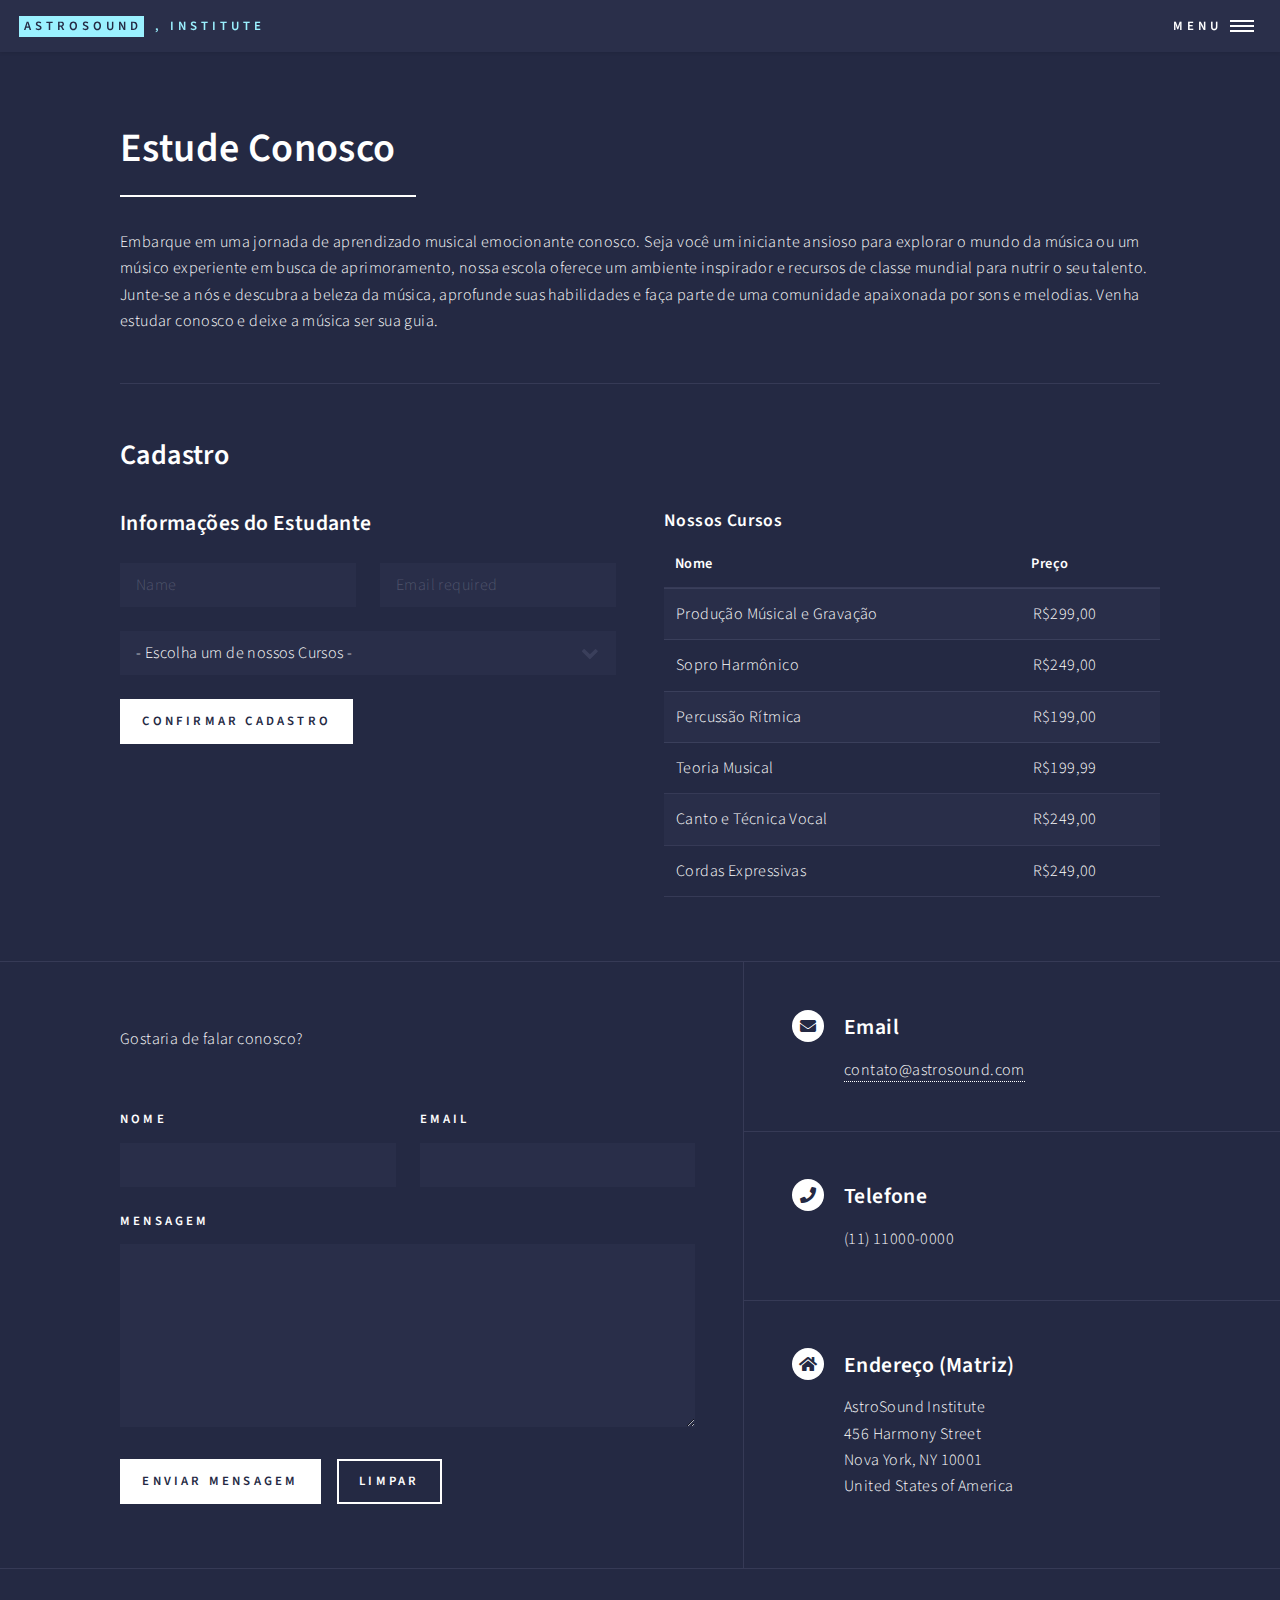
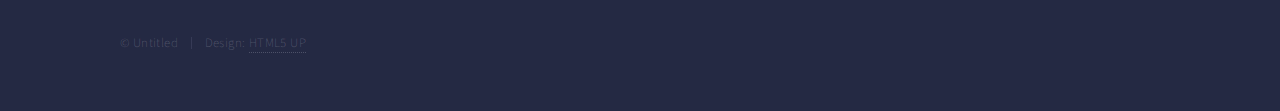
<file: formulario.html>
<!DOCTYPE HTML>
<!--
	Forty by HTML5 UP
	html5up.net | @ajlkn
	Free for personal and commercial use under the CCA 3.0 license (html5up.net/license)
-->
<html>
	<head>
		<title>AstroSound - Inscrição</title>
		<meta charset="utf-8" />
		<meta name="viewport" content="width=device-width, initial-scale=1, user-scalable=no" />
		<link rel="stylesheet" href="./assets/css/main.css" />
		<noscript><link rel="stylesheet" href="./assets/css/noscript.css" /></noscript>
	</head>
	<body class="is-preload">

		<!-- Wrapper -->
			<div id="wrapper">

				<!-- Header -->
					<header id="header">
						<a href="./index.html" class="logo"><strong>AstroSound</strong> <span>, Institute</span></a>
						<nav>
							<a href="#menu">Menu</a>
						</nav>
					</header>

				<!-- Menu -->
				<nav id="menu">
					<ul class="links">
						<li><a href="./index.html">Instituto AstroSound</a></li>
						<li><a href="#one">Nossos Cursos</a></li>
						<li><a href="#two">Sobre Nós</a></li>
					</ul>
				</nav>

				<!-- Main -->
					<div id="main" class="alt">

						<!-- One -->
							<section id="one">
								<div class="inner">
									<header class="major">
										<h1>Estude Conosco</h1>
									</header>
										<p>Embarque em uma jornada de aprendizado musical emocionante conosco. Seja você um iniciante ansioso para explorar o mundo da música ou um músico experiente em busca de aprimoramento, nossa escola oferece um ambiente inspirador e recursos de classe mundial para nutrir o seu talento. Junte-se a nós e descubra a beleza da música, aprofunde suas habilidades e faça parte de uma comunidade apaixonada por sons e melodias. Venha estudar conosco e deixe a música ser sua guia.</p>
									<hr class="major" />
									
										<h2 id="elements">Cadastro</h2>
										<div class="row gtr-200">
											<div class="col-6 col-12-medium">
												
												<!-- Form -->
												<h3>Informações do Estudante</h3>

												<form method="post" action="https://651224a0b8c6ce52b3955b6a.mockapi.io/api/v1/usuario">
													<div class="row gtr-uniform">
														<div class="col-6 col-12-xsmall">
															<input type="text" name="name" id="name" value="" placeholder="Name" required />
														</div>
														<div class="col-6 col-12-xsmall">
															<input type="email" name="email" id="email" value="" placeholder="Email required" />
														</div>
														<!-- Break -->
														<div class="col-12">
															<select name="curso" id="curso" required>
																<option value="">- Escolha um de nossos Cursos -</option>
																<option value="1">Produção Músical e Gravação</option>
																<option value="2">Sopro Harmônico</option>
																<option value="3">Percussão Rítmica</option>
																<option value="4">Teoria Musical</option>
																<option value="5">Canto e Técnica Vocal</option>
																<option value="6">Cordas Expressivas</option>
															</select>
														</div>
														<!-- Break -->
														<div class="col-12">
															<ul class="actions">
																<li><input type="submit" value="Confirmar Cadastro" class="primary" /></li>
															</ul>
														</div>
													</div>
												</form>
												
											</div>
											<div class="col-6 col-12-medium">
												<!-- Table -->
												<h4>Nossos Cursos</h4>
												<div class="table-wrapper">
													<table>
														<thead>
															<tr>
																<th>Nome</th>
																<th>Preço</th>
															</tr>
														</thead>
														<tbody>
															<tr>
																<td>Produção Músical e Gravação</td>
																<td>R$299,00</td>
															</tr>
															<tr>
																<td>Sopro Harmônico</td>
																<td>R$249,00</td>
															</tr>
															<tr>
																<td>Percussão Rítmica</td>
																<td>R$199,00</td>
															</tr>
															<tr>
																<td>Teoria Musical</td>
																<td>R$199,99</td>
															</tr>
															<tr>
																<td>Canto e Técnica Vocal</td>
																<td>R$249,00</td>
															</tr>
															<tr>
																<td>Cordas Expressivas</td>
																<td>R$249,00</td>
															</tr>
														</tbody>
													</table>
												</div>
											</div>
										</div>

								</div>
							</section>

					</div>

				<!-- Contact -->
				<section id="contact">
					<div class="inner">
						<section>
							<form method="post" action="#">
								<div class="fields">
									<div class="field half">
										<p>Gostaria de falar conosco?</p>
									</div>
									<div class="field half"></div>
									<div class="field half">
										<label for="name">Nome</label>
										<input type="text" name="name" id="name" />
									</div>
									<div class="field half">
										<label for="email">Email</label>
										<input type="text" name="email" id="email" />
									</div>
									<div class="field">
										<label for="message">Mensagem</label>
										<textarea name="message" id="message" rows="6"></textarea>
									</div>
								</div>
								<ul class="actions">
									<li><input type="submit" value="Enviar Mensagem" class="primary" /></li>
									<li><input type="reset" value="Limpar" /></li>
								</ul>
							</form>
						</section>
						<section class="split">
							<section>
								<div class="contact-method">
									<span class="icon solid alt fa-envelope"></span>
									<h3>Email</h3>
									<a href="#">contato@astrosound.com</a>
								</div>
							</section>
							<section>
								<div class="contact-method">
									<span class="icon solid alt fa-phone"></span>
									<h3>Telefone</h3>
									<span>(11) 11000-0000</span>
								</div>
							</section>
							<section>
								<div class="contact-method">
									<span class="icon solid alt fa-home"></span>
									<h3>Endereço (Matriz)</h3>
									<span>AstroSound Institute<br />
										456 Harmony Street<br />
										Nova York, NY 10001<br />
									United States of America</span>
								</div>
							</section>
						</section>
					</div>
				</section>

				<!-- Footer -->
					<footer id="footer">
						<div class="inner">
							<ul class="copyright">
								<li>&copy; Untitled</li><li>Design: <a href="https://html5up.net">HTML5 UP</a></li>
							</ul>
						</div>
					</footer>

			</div>

		<!-- Scripts -->
			<script src="assets/js/jquery.min.js"></script>
			<script src="assets/js/jquery.scrolly.min.js"></script>
			<script src="assets/js/jquery.scrollex.min.js"></script>
			<script src="assets/js/browser.min.js"></script>
			<script src="assets/js/breakpoints.min.js"></script>
			<script src="assets/js/util.js"></script>
			<script src="assets/js/main.js"></script>

	</body>
</html>
</file>
<file: assets/css/noscript.css>
/*
	Forty by HTML5 UP
	html5up.net | @ajlkn
	Free for personal and commercial use under the CCA 3.0 license (html5up.net/license)
*/

/* Banner */

	body.is-preload #banner:after {
		opacity: 0.85;
	}

	body.is-preload #banner > .inner {
		-moz-filter: none;
		-webkit-filter: none;
		-ms-filter: none;
		filter: none;
		-moz-transform: none;
		-webkit-transform: none;
		-ms-transform: none;
		transform: none;
		opacity: 1;
	}
</file>
<file: assets/css/main.css>
@import url(fontawesome-all.min.css);
@import url("https://fonts.googleapis.com/css?family=Source+Sans+Pro:300,300italic,600,600italic");

/*
	Forty by HTML5 UP
	html5up.net | @ajlkn
	Free for personal and commercial use under the CCA 3.0 license (html5up.net/license)
*/

html, body, div, span, applet, object,
iframe, h1, h2, h3, h4, h5, h6, p, blockquote,
pre, a, abbr, acronym, address, big, cite,
code, del, dfn, em, img, ins, kbd, q, s, samp,
small, strike, strong, sub, sup, tt, var, b,
u, i, center, dl, dt, dd, ol, ul, li, fieldset,
form, label, legend, table, caption, tbody,
tfoot, thead, tr, th, td, article, aside,
canvas, details, embed, figure, figcaption,
footer, header, hgroup, menu, nav, output, ruby,
section, summary, time, mark, audio, video {
	margin: 0;
	padding: 0;
	border: 0;
	font-size: 100%;
	font: inherit;
	vertical-align: baseline;}

article, aside, details, figcaption, figure,
footer, header, hgroup, menu, nav, section {
	display: block;}

body {
	line-height: 1;
}

ol, ul {
	list-style: none;
}

blockquote, q {
	quotes: none;
}

	blockquote:before, blockquote:after, q:before, q:after {
		content: '';
		content: none;
	}

table {
	border-collapse: collapse;
	border-spacing: 0;
}

body {
	-webkit-text-size-adjust: none;
}

mark {
	background-color: transparent;
	color: inherit;
}

input::-moz-focus-inner {
	border: 0;
	padding: 0;
}

input, select, textarea {
	-moz-appearance: none;
	-webkit-appearance: none;
	-ms-appearance: none;
	appearance: none;
}

/* Basic */

	@-ms-viewport {
		width: device-width;
	}

	body {
		-ms-overflow-style: scrollbar;
	}

	@media screen and (max-width: 480px) {

		html, body {
			min-width: 320px;
		}

	}

	html {
		box-sizing: border-box;
	}

	*, *:before, *:after {
		box-sizing: inherit;
	}

	body {
		background: #242943;
	}

		body.is-preload *, body.is-preload *:before, body.is-preload *:after {
			-moz-animation: none !important;
			-webkit-animation: none !important;
			-ms-animation: none !important;
			animation: none !important;
			-moz-transition: none !important;
			-webkit-transition: none !important;
			-ms-transition: none !important;
			transition: none !important;
		}

/* Type */

	body, input, select, textarea {
		color: #ffffff;
		font-family: "Source Sans Pro", Helvetica, sans-serif;
		font-size: 17pt;
		font-weight: 300;
		letter-spacing: 0.025em;
		line-height: 1.65;
	}

		@media screen and (max-width: 1680px) {

			body, input, select, textarea {
				font-size: 14pt;
			}

		}

		@media screen and (max-width: 1280px) {

			body, input, select, textarea {
				font-size: 12pt;
			}

		}

		@media screen and (max-width: 360px) {

			body, input, select, textarea {
				font-size: 11pt;
			}

		}

	a {
		-moz-transition: color 0.2s ease-in-out, border-bottom-color 0.2s ease-in-out;
		-webkit-transition: color 0.2s ease-in-out, border-bottom-color 0.2s ease-in-out;
		-ms-transition: color 0.2s ease-in-out, border-bottom-color 0.2s ease-in-out;
		transition: color 0.2s ease-in-out, border-bottom-color 0.2s ease-in-out;
		border-bottom: dotted 1px;
		color: inherit;
		text-decoration: none;
	}

		a:hover {
			border-bottom-color: transparent;
			color: #9bf1ff !important;
		}

		a:active {
			color: #53e3fb !important;
		}

	strong, b {
		color: #ffffff;
		font-weight: 600;
	}

	em, i {
		font-style: italic;
	}

	p {
		margin: 0 0 2em 0;
	}

	h1, h2, h3, h4, h5, h6 {
		color: #ffffff;
		font-weight: 600;
		line-height: 1.65;
		margin: 0 0 1em 0;
	}

		h1 a, h2 a, h3 a, h4 a, h5 a, h6 a {
			color: inherit;
			border-bottom: 0;
		}

	h1 {
		font-size: 2.5em;
	}

	h2 {
		font-size: 1.75em;
	}

	h3 {
		font-size: 1.35em;
	}

	h4 {
		font-size: 1.1em;
	}

	h5 {
		font-size: 0.9em;
	}

	h6 {
		font-size: 0.7em;
	}

	@media screen and (max-width: 736px) {

		h1 {
			font-size: 2em;
		}

		h2 {
			font-size: 1.5em;
		}

		h3 {
			font-size: 1.25em;
		}

	}

	sub {
		font-size: 0.8em;
		position: relative;
		top: 0.5em;
	}

	sup {
		font-size: 0.8em;
		position: relative;
		top: -0.5em;
	}

	blockquote {
		border-left: solid 4px rgba(212, 212, 255, 0.1);
		font-style: italic;
		margin: 0 0 2em 0;
		padding: 0.5em 0 0.5em 2em;
	}

	code {
		background: rgba(212, 212, 255, 0.035);
		font-family: "Courier New", monospace;
		font-size: 0.9em;
		margin: 0 0.25em;
		padding: 0.25em 0.65em;
	}

	pre {
		-webkit-overflow-scrolling: touch;
		font-family: "Courier New", monospace;
		font-size: 0.9em;
		margin: 0 0 2em 0;
	}

		pre code {
			display: block;
			line-height: 1.75;
			padding: 1em 1.5em;
			overflow-x: auto;
		}

	hr {
		border: 0;
		border-bottom: solid 1px rgba(212, 212, 255, 0.1);
		margin: 2em 0;
	}

		hr.major {
			margin: 3em 0;
		}

	.align-left {
		text-align: left;
	}

	.align-center {
		text-align: center;
	}

	.align-right {
		text-align: right;
	}

/* Row */

	.row {
		display: flex;
		flex-wrap: wrap;
		box-sizing: border-box;
		align-items: stretch;
	}

		.row > * {
			box-sizing: border-box;
		}

		.row.gtr-uniform > * > :last-child {
			margin-bottom: 0;
		}

		.row.aln-left {
			justify-content: flex-start;
		}

		.row.aln-center {
			justify-content: center;
		}

		.row.aln-right {
			justify-content: flex-end;
		}

		.row.aln-top {
			align-items: flex-start;
		}

		.row.aln-middle {
			align-items: center;
		}

		.row.aln-bottom {
			align-items: flex-end;
		}

		.row > .imp {
			order: -1;
		}

		.row > .col-1 {
			width: 8.33333%;
		}

		.row > .off-1 {
			margin-left: 8.33333%;
		}

		.row > .col-2 {
			width: 16.66667%;
		}

		.row > .off-2 {
			margin-left: 16.66667%;
		}

		.row > .col-3 {
			width: 25%;
		}

		.row > .off-3 {
			margin-left: 25%;
		}

		.row > .col-4 {
			width: 33.33333%;
		}

		.row > .off-4 {
			margin-left: 33.33333%;
		}

		.row > .col-5 {
			width: 41.66667%;
		}

		.row > .off-5 {
			margin-left: 41.66667%;
		}

		.row > .col-6 {
			width: 50%;
		}

		.row > .off-6 {
			margin-left: 50%;
		}

		.row > .col-7 {
			width: 58.33333%;
		}

		.row > .off-7 {
			margin-left: 58.33333%;
		}

		.row > .col-8 {
			width: 66.66667%;
		}

		.row > .off-8 {
			margin-left: 66.66667%;
		}

		.row > .col-9 {
			width: 75%;
		}

		.row > .off-9 {
			margin-left: 75%;
		}

		.row > .col-10 {
			width: 83.33333%;
		}

		.row > .off-10 {
			margin-left: 83.33333%;
		}

		.row > .col-11 {
			width: 91.66667%;
		}

		.row > .off-11 {
			margin-left: 91.66667%;
		}

		.row > .col-12 {
			width: 100%;
		}

		.row > .off-12 {
			margin-left: 100%;
		}

		.row.gtr-0 {
			margin-top: 0;
			margin-left: 0em;
		}

			.row.gtr-0 > * {
				padding: 0 0 0 0em;
			}

			.row.gtr-0.gtr-uniform {
				margin-top: 0em;
			}

				.row.gtr-0.gtr-uniform > * {
					padding-top: 0em;
				}

		.row.gtr-25 {
			margin-top: 0;
			margin-left: -0.5em;
		}

			.row.gtr-25 > * {
				padding: 0 0 0 0.5em;
			}

			.row.gtr-25.gtr-uniform {
				margin-top: -0.5em;
			}

				.row.gtr-25.gtr-uniform > * {
					padding-top: 0.5em;
				}

		.row.gtr-50 {
			margin-top: 0;
			margin-left: -1em;
		}

			.row.gtr-50 > * {
				padding: 0 0 0 1em;
			}

			.row.gtr-50.gtr-uniform {
				margin-top: -1em;
			}

				.row.gtr-50.gtr-uniform > * {
					padding-top: 1em;
				}

		.row {
			margin-top: 0;
			margin-left: -2em;
		}

			.row > * {
				padding: 0 0 0 2em;
			}

			.row.gtr-uniform {
				margin-top: -2em;
			}

				.row.gtr-uniform > * {
					padding-top: 2em;
				}

		.row.gtr-150 {
			margin-top: 0;
			margin-left: -3em;
		}

			.row.gtr-150 > * {
				padding: 0 0 0 3em;
			}

			.row.gtr-150.gtr-uniform {
				margin-top: -3em;
			}

				.row.gtr-150.gtr-uniform > * {
					padding-top: 3em;
				}

		.row.gtr-200 {
			margin-top: 0;
			margin-left: -4em;
		}

			.row.gtr-200 > * {
				padding: 0 0 0 4em;
			}

			.row.gtr-200.gtr-uniform {
				margin-top: -4em;
			}

				.row.gtr-200.gtr-uniform > * {
					padding-top: 4em;
				}

		@media screen and (max-width: 1680px) {

			.row {
				display: flex;
				flex-wrap: wrap;
				box-sizing: border-box;
				align-items: stretch;
			}

				.row > * {
					box-sizing: border-box;
				}

				.row.gtr-uniform > * > :last-child {
					margin-bottom: 0;
				}

				.row.aln-left {
					justify-content: flex-start;
				}

				.row.aln-center {
					justify-content: center;
				}

				.row.aln-right {
					justify-content: flex-end;
				}

				.row.aln-top {
					align-items: flex-start;
				}

				.row.aln-middle {
					align-items: center;
				}

				.row.aln-bottom {
					align-items: flex-end;
				}

				.row > .imp-xlarge {
					order: -1;
				}

				.row > .col-1-xlarge {
					width: 8.33333%;
				}

				.row > .off-1-xlarge {
					margin-left: 8.33333%;
				}

				.row > .col-2-xlarge {
					width: 16.66667%;
				}

				.row > .off-2-xlarge {
					margin-left: 16.66667%;
				}

				.row > .col-3-xlarge {
					width: 25%;
				}

				.row > .off-3-xlarge {
					margin-left: 25%;
				}

				.row > .col-4-xlarge {
					width: 33.33333%;
				}

				.row > .off-4-xlarge {
					margin-left: 33.33333%;
				}

				.row > .col-5-xlarge {
					width: 41.66667%;
				}

				.row > .off-5-xlarge {
					margin-left: 41.66667%;
				}

				.row > .col-6-xlarge {
					width: 50%;
				}

				.row > .off-6-xlarge {
					margin-left: 50%;
				}

				.row > .col-7-xlarge {
					width: 58.33333%;
				}

				.row > .off-7-xlarge {
					margin-left: 58.33333%;
				}

				.row > .col-8-xlarge {
					width: 66.66667%;
				}

				.row > .off-8-xlarge {
					margin-left: 66.66667%;
				}

				.row > .col-9-xlarge {
					width: 75%;
				}

				.row > .off-9-xlarge {
					margin-left: 75%;
				}

				.row > .col-10-xlarge {
					width: 83.33333%;
				}

				.row > .off-10-xlarge {
					margin-left: 83.33333%;
				}

				.row > .col-11-xlarge {
					width: 91.66667%;
				}

				.row > .off-11-xlarge {
					margin-left: 91.66667%;
				}

				.row > .col-12-xlarge {
					width: 100%;
				}

				.row > .off-12-xlarge {
					margin-left: 100%;
				}

				.row.gtr-0 {
					margin-top: 0;
					margin-left: 0em;
				}

					.row.gtr-0 > * {
						padding: 0 0 0 0em;
					}

					.row.gtr-0.gtr-uniform {
						margin-top: 0em;
					}

						.row.gtr-0.gtr-uniform > * {
							padding-top: 0em;
						}

				.row.gtr-25 {
					margin-top: 0;
					margin-left: -0.5em;
				}

					.row.gtr-25 > * {
						padding: 0 0 0 0.5em;
					}

					.row.gtr-25.gtr-uniform {
						margin-top: -0.5em;
					}

						.row.gtr-25.gtr-uniform > * {
							padding-top: 0.5em;
						}

				.row.gtr-50 {
					margin-top: 0;
					margin-left: -1em;
				}

					.row.gtr-50 > * {
						padding: 0 0 0 1em;
					}

					.row.gtr-50.gtr-uniform {
						margin-top: -1em;
					}

						.row.gtr-50.gtr-uniform > * {
							padding-top: 1em;
						}

				.row {
					margin-top: 0;
					margin-left: -2em;
				}

					.row > * {
						padding: 0 0 0 2em;
					}

					.row.gtr-uniform {
						margin-top: -2em;
					}

						.row.gtr-uniform > * {
							padding-top: 2em;
						}

				.row.gtr-150 {
					margin-top: 0;
					margin-left: -3em;
				}

					.row.gtr-150 > * {
						padding: 0 0 0 3em;
					}

					.row.gtr-150.gtr-uniform {
						margin-top: -3em;
					}

						.row.gtr-150.gtr-uniform > * {
							padding-top: 3em;
						}

				.row.gtr-200 {
					margin-top: 0;
					margin-left: -4em;
				}

					.row.gtr-200 > * {
						padding: 0 0 0 4em;
					}

					.row.gtr-200.gtr-uniform {
						margin-top: -4em;
					}

						.row.gtr-200.gtr-uniform > * {
							padding-top: 4em;
						}

		}

		@media screen and (max-width: 1280px) {

			.row {
				display: flex;
				flex-wrap: wrap;
				box-sizing: border-box;
				align-items: stretch;
			}

				.row > * {
					box-sizing: border-box;
				}

				.row.gtr-uniform > * > :last-child {
					margin-bottom: 0;
				}

				.row.aln-left {
					justify-content: flex-start;
				}

				.row.aln-center {
					justify-content: center;
				}

				.row.aln-right {
					justify-content: flex-end;
				}

				.row.aln-top {
					align-items: flex-start;
				}

				.row.aln-middle {
					align-items: center;
				}

				.row.aln-bottom {
					align-items: flex-end;
				}

				.row > .imp-large {
					order: -1;
				}

				.row > .col-1-large {
					width: 8.33333%;
				}

				.row > .off-1-large {
					margin-left: 8.33333%;
				}

				.row > .col-2-large {
					width: 16.66667%;
				}

				.row > .off-2-large {
					margin-left: 16.66667%;
				}

				.row > .col-3-large {
					width: 25%;
				}

				.row > .off-3-large {
					margin-left: 25%;
				}

				.row > .col-4-large {
					width: 33.33333%;
				}

				.row > .off-4-large {
					margin-left: 33.33333%;
				}

				.row > .col-5-large {
					width: 41.66667%;
				}

				.row > .off-5-large {
					margin-left: 41.66667%;
				}

				.row > .col-6-large {
					width: 50%;
				}

				.row > .off-6-large {
					margin-left: 50%;
				}

				.row > .col-7-large {
					width: 58.33333%;
				}

				.row > .off-7-large {
					margin-left: 58.33333%;
				}

				.row > .col-8-large {
					width: 66.66667%;
				}

				.row > .off-8-large {
					margin-left: 66.66667%;
				}

				.row > .col-9-large {
					width: 75%;
				}

				.row > .off-9-large {
					margin-left: 75%;
				}

				.row > .col-10-large {
					width: 83.33333%;
				}

				.row > .off-10-large {
					margin-left: 83.33333%;
				}

				.row > .col-11-large {
					width: 91.66667%;
				}

				.row > .off-11-large {
					margin-left: 91.66667%;
				}

				.row > .col-12-large {
					width: 100%;
				}

				.row > .off-12-large {
					margin-left: 100%;
				}

				.row.gtr-0 {
					margin-top: 0;
					margin-left: 0em;
				}

					.row.gtr-0 > * {
						padding: 0 0 0 0em;
					}

					.row.gtr-0.gtr-uniform {
						margin-top: 0em;
					}

						.row.gtr-0.gtr-uniform > * {
							padding-top: 0em;
						}

				.row.gtr-25 {
					margin-top: 0;
					margin-left: -0.375em;
				}

					.row.gtr-25 > * {
						padding: 0 0 0 0.375em;
					}

					.row.gtr-25.gtr-uniform {
						margin-top: -0.375em;
					}

						.row.gtr-25.gtr-uniform > * {
							padding-top: 0.375em;
						}

				.row.gtr-50 {
					margin-top: 0;
					margin-left: -0.75em;
				}

					.row.gtr-50 > * {
						padding: 0 0 0 0.75em;
					}

					.row.gtr-50.gtr-uniform {
						margin-top: -0.75em;
					}

						.row.gtr-50.gtr-uniform > * {
							padding-top: 0.75em;
						}

				.row {
					margin-top: 0;
					margin-left: -1.5em;
				}

					.row > * {
						padding: 0 0 0 1.5em;
					}

					.row.gtr-uniform {
						margin-top: -1.5em;
					}

						.row.gtr-uniform > * {
							padding-top: 1.5em;
						}

				.row.gtr-150 {
					margin-top: 0;
					margin-left: -2.25em;
				}

					.row.gtr-150 > * {
						padding: 0 0 0 2.25em;
					}

					.row.gtr-150.gtr-uniform {
						margin-top: -2.25em;
					}

						.row.gtr-150.gtr-uniform > * {
							padding-top: 2.25em;
						}

				.row.gtr-200 {
					margin-top: 0;
					margin-left: -3em;
				}

					.row.gtr-200 > * {
						padding: 0 0 0 3em;
					}

					.row.gtr-200.gtr-uniform {
						margin-top: -3em;
					}

						.row.gtr-200.gtr-uniform > * {
							padding-top: 3em;
						}

		}

		@media screen and (max-width: 980px) {

			.row {
				display: flex;
				flex-wrap: wrap;
				box-sizing: border-box;
				align-items: stretch;
			}

				.row > * {
					box-sizing: border-box;
				}

				.row.gtr-uniform > * > :last-child {
					margin-bottom: 0;
				}

				.row.aln-left {
					justify-content: flex-start;
				}

				.row.aln-center {
					justify-content: center;
				}

				.row.aln-right {
					justify-content: flex-end;
				}

				.row.aln-top {
					align-items: flex-start;
				}

				.row.aln-middle {
					align-items: center;
				}

				.row.aln-bottom {
					align-items: flex-end;
				}

				.row > .imp-medium {
					order: -1;
				}

				.row > .col-1-medium {
					width: 8.33333%;
				}

				.row > .off-1-medium {
					margin-left: 8.33333%;
				}

				.row > .col-2-medium {
					width: 16.66667%;
				}

				.row > .off-2-medium {
					margin-left: 16.66667%;
				}

				.row > .col-3-medium {
					width: 25%;
				}

				.row > .off-3-medium {
					margin-left: 25%;
				}

				.row > .col-4-medium {
					width: 33.33333%;
				}

				.row > .off-4-medium {
					margin-left: 33.33333%;
				}

				.row > .col-5-medium {
					width: 41.66667%;
				}

				.row > .off-5-medium {
					margin-left: 41.66667%;
				}

				.row > .col-6-medium {
					width: 50%;
				}

				.row > .off-6-medium {
					margin-left: 50%;
				}

				.row > .col-7-medium {
					width: 58.33333%;
				}

				.row > .off-7-medium {
					margin-left: 58.33333%;
				}

				.row > .col-8-medium {
					width: 66.66667%;
				}

				.row > .off-8-medium {
					margin-left: 66.66667%;
				}

				.row > .col-9-medium {
					width: 75%;
				}

				.row > .off-9-medium {
					margin-left: 75%;
				}

				.row > .col-10-medium {
					width: 83.33333%;
				}

				.row > .off-10-medium {
					margin-left: 83.33333%;
				}

				.row > .col-11-medium {
					width: 91.66667%;
				}

				.row > .off-11-medium {
					margin-left: 91.66667%;
				}

				.row > .col-12-medium {
					width: 100%;
				}

				.row > .off-12-medium {
					margin-left: 100%;
				}

				.row.gtr-0 {
					margin-top: 0;
					margin-left: 0em;
				}

					.row.gtr-0 > * {
						padding: 0 0 0 0em;
					}

					.row.gtr-0.gtr-uniform {
						margin-top: 0em;
					}

						.row.gtr-0.gtr-uniform > * {
							padding-top: 0em;
						}

				.row.gtr-25 {
					margin-top: 0;
					margin-left: -0.375em;
				}

					.row.gtr-25 > * {
						padding: 0 0 0 0.375em;
					}

					.row.gtr-25.gtr-uniform {
						margin-top: -0.375em;
					}

						.row.gtr-25.gtr-uniform > * {
							padding-top: 0.375em;
						}

				.row.gtr-50 {
					margin-top: 0;
					margin-left: -0.75em;
				}

					.row.gtr-50 > * {
						padding: 0 0 0 0.75em;
					}

					.row.gtr-50.gtr-uniform {
						margin-top: -0.75em;
					}

						.row.gtr-50.gtr-uniform > * {
							padding-top: 0.75em;
						}

				.row {
					margin-top: 0;
					margin-left: -1.5em;
				}

					.row > * {
						padding: 0 0 0 1.5em;
					}

					.row.gtr-uniform {
						margin-top: -1.5em;
					}

						.row.gtr-uniform > * {
							padding-top: 1.5em;
						}

				.row.gtr-150 {
					margin-top: 0;
					margin-left: -2.25em;
				}

					.row.gtr-150 > * {
						padding: 0 0 0 2.25em;
					}

					.row.gtr-150.gtr-uniform {
						margin-top: -2.25em;
					}

						.row.gtr-150.gtr-uniform > * {
							padding-top: 2.25em;
						}

				.row.gtr-200 {
					margin-top: 0;
					margin-left: -3em;
				}

					.row.gtr-200 > * {
						padding: 0 0 0 3em;
					}

					.row.gtr-200.gtr-uniform {
						margin-top: -3em;
					}

						.row.gtr-200.gtr-uniform > * {
							padding-top: 3em;
						}

		}

		@media screen and (max-width: 736px) {

			.row {
				display: flex;
				flex-wrap: wrap;
				box-sizing: border-box;
				align-items: stretch;
			}

				.row > * {
					box-sizing: border-box;
				}

				.row.gtr-uniform > * > :last-child {
					margin-bottom: 0;
				}

				.row.aln-left {
					justify-content: flex-start;
				}

				.row.aln-center {
					justify-content: center;
				}

				.row.aln-right {
					justify-content: flex-end;
				}

				.row.aln-top {
					align-items: flex-start;
				}

				.row.aln-middle {
					align-items: center;
				}

				.row.aln-bottom {
					align-items: flex-end;
				}

				.row > .imp-small {
					order: -1;
				}

				.row > .col-1-small {
					width: 8.33333%;
				}

				.row > .off-1-small {
					margin-left: 8.33333%;
				}

				.row > .col-2-small {
					width: 16.66667%;
				}

				.row > .off-2-small {
					margin-left: 16.66667%;
				}

				.row > .col-3-small {
					width: 25%;
				}

				.row > .off-3-small {
					margin-left: 25%;
				}

				.row > .col-4-small {
					width: 33.33333%;
				}

				.row > .off-4-small {
					margin-left: 33.33333%;
				}

				.row > .col-5-small {
					width: 41.66667%;
				}

				.row > .off-5-small {
					margin-left: 41.66667%;
				}

				.row > .col-6-small {
					width: 50%;
				}

				.row > .off-6-small {
					margin-left: 50%;
				}

				.row > .col-7-small {
					width: 58.33333%;
				}

				.row > .off-7-small {
					margin-left: 58.33333%;
				}

				.row > .col-8-small {
					width: 66.66667%;
				}

				.row > .off-8-small {
					margin-left: 66.66667%;
				}

				.row > .col-9-small {
					width: 75%;
				}

				.row > .off-9-small {
					margin-left: 75%;
				}

				.row > .col-10-small {
					width: 83.33333%;
				}

				.row > .off-10-small {
					margin-left: 83.33333%;
				}

				.row > .col-11-small {
					width: 91.66667%;
				}

				.row > .off-11-small {
					margin-left: 91.66667%;
				}

				.row > .col-12-small {
					width: 100%;
				}

				.row > .off-12-small {
					margin-left: 100%;
				}

				.row.gtr-0 {
					margin-top: 0;
					margin-left: 0em;
				}

					.row.gtr-0 > * {
						padding: 0 0 0 0em;
					}

					.row.gtr-0.gtr-uniform {
						margin-top: 0em;
					}

						.row.gtr-0.gtr-uniform > * {
							padding-top: 0em;
						}

				.row.gtr-25 {
					margin-top: 0;
					margin-left: -0.3125em;
				}

					.row.gtr-25 > * {
						padding: 0 0 0 0.3125em;
					}

					.row.gtr-25.gtr-uniform {
						margin-top: -0.3125em;
					}

						.row.gtr-25.gtr-uniform > * {
							padding-top: 0.3125em;
						}

				.row.gtr-50 {
					margin-top: 0;
					margin-left: -0.625em;
				}

					.row.gtr-50 > * {
						padding: 0 0 0 0.625em;
					}

					.row.gtr-50.gtr-uniform {
						margin-top: -0.625em;
					}

						.row.gtr-50.gtr-uniform > * {
							padding-top: 0.625em;
						}

				.row {
					margin-top: 0;
					margin-left: -1.25em;
				}

					.row > * {
						padding: 0 0 0 1.25em;
					}

					.row.gtr-uniform {
						margin-top: -1.25em;
					}

						.row.gtr-uniform > * {
							padding-top: 1.25em;
						}

				.row.gtr-150 {
					margin-top: 0;
					margin-left: -1.875em;
				}

					.row.gtr-150 > * {
						padding: 0 0 0 1.875em;
					}

					.row.gtr-150.gtr-uniform {
						margin-top: -1.875em;
					}

						.row.gtr-150.gtr-uniform > * {
							padding-top: 1.875em;
						}

				.row.gtr-200 {
					margin-top: 0;
					margin-left: -2.5em;
				}

					.row.gtr-200 > * {
						padding: 0 0 0 2.5em;
					}

					.row.gtr-200.gtr-uniform {
						margin-top: -2.5em;
					}

						.row.gtr-200.gtr-uniform > * {
							padding-top: 2.5em;
						}

		}

		@media screen and (max-width: 480px) {

			.row {
				display: flex;
				flex-wrap: wrap;
				box-sizing: border-box;
				align-items: stretch;
			}

				.row > * {
					box-sizing: border-box;
				}

				.row.gtr-uniform > * > :last-child {
					margin-bottom: 0;
				}

				.row.aln-left {
					justify-content: flex-start;
				}

				.row.aln-center {
					justify-content: center;
				}

				.row.aln-right {
					justify-content: flex-end;
				}

				.row.aln-top {
					align-items: flex-start;
				}

				.row.aln-middle {
					align-items: center;
				}

				.row.aln-bottom {
					align-items: flex-end;
				}

				.row > .imp-xsmall {
					order: -1;
				}

				.row > .col-1-xsmall {
					width: 8.33333%;
				}

				.row > .off-1-xsmall {
					margin-left: 8.33333%;
				}

				.row > .col-2-xsmall {
					width: 16.66667%;
				}

				.row > .off-2-xsmall {
					margin-left: 16.66667%;
				}

				.row > .col-3-xsmall {
					width: 25%;
				}

				.row > .off-3-xsmall {
					margin-left: 25%;
				}

				.row > .col-4-xsmall {
					width: 33.33333%;
				}

				.row > .off-4-xsmall {
					margin-left: 33.33333%;
				}

				.row > .col-5-xsmall {
					width: 41.66667%;
				}

				.row > .off-5-xsmall {
					margin-left: 41.66667%;
				}

				.row > .col-6-xsmall {
					width: 50%;
				}

				.row > .off-6-xsmall {
					margin-left: 50%;
				}

				.row > .col-7-xsmall {
					width: 58.33333%;
				}

				.row > .off-7-xsmall {
					margin-left: 58.33333%;
				}

				.row > .col-8-xsmall {
					width: 66.66667%;
				}

				.row > .off-8-xsmall {
					margin-left: 66.66667%;
				}

				.row > .col-9-xsmall {
					width: 75%;
				}

				.row > .off-9-xsmall {
					margin-left: 75%;
				}

				.row > .col-10-xsmall {
					width: 83.33333%;
				}

				.row > .off-10-xsmall {
					margin-left: 83.33333%;
				}

				.row > .col-11-xsmall {
					width: 91.66667%;
				}

				.row > .off-11-xsmall {
					margin-left: 91.66667%;
				}

				.row > .col-12-xsmall {
					width: 100%;
				}

				.row > .off-12-xsmall {
					margin-left: 100%;
				}

				.row.gtr-0 {
					margin-top: 0;
					margin-left: 0em;
				}

					.row.gtr-0 > * {
						padding: 0 0 0 0em;
					}

					.row.gtr-0.gtr-uniform {
						margin-top: 0em;
					}

						.row.gtr-0.gtr-uniform > * {
							padding-top: 0em;
						}

				.row.gtr-25 {
					margin-top: 0;
					margin-left: -0.3125em;
				}

					.row.gtr-25 > * {
						padding: 0 0 0 0.3125em;
					}

					.row.gtr-25.gtr-uniform {
						margin-top: -0.3125em;
					}

						.row.gtr-25.gtr-uniform > * {
							padding-top: 0.3125em;
						}

				.row.gtr-50 {
					margin-top: 0;
					margin-left: -0.625em;
				}

					.row.gtr-50 > * {
						padding: 0 0 0 0.625em;
					}

					.row.gtr-50.gtr-uniform {
						margin-top: -0.625em;
					}

						.row.gtr-50.gtr-uniform > * {
							padding-top: 0.625em;
						}

				.row {
					margin-top: 0;
					margin-left: -1.25em;
				}

					.row > * {
						padding: 0 0 0 1.25em;
					}

					.row.gtr-uniform {
						margin-top: -1.25em;
					}

						.row.gtr-uniform > * {
							padding-top: 1.25em;
						}

				.row.gtr-150 {
					margin-top: 0;
					margin-left: -1.875em;
				}

					.row.gtr-150 > * {
						padding: 0 0 0 1.875em;
					}

					.row.gtr-150.gtr-uniform {
						margin-top: -1.875em;
					}

						.row.gtr-150.gtr-uniform > * {
							padding-top: 1.875em;
						}

				.row.gtr-200 {
					margin-top: 0;
					margin-left: -2.5em;
				}

					.row.gtr-200 > * {
						padding: 0 0 0 2.5em;
					}

					.row.gtr-200.gtr-uniform {
						margin-top: -2.5em;
					}

						.row.gtr-200.gtr-uniform > * {
							padding-top: 2.5em;
						}

		}

/* Section/Article */

	section.special, article.special {
		text-align: center;
	}

	header.major {
		width: -moz-max-content;
		width: -webkit-max-content;
		width: -ms-max-content;
		width: max-content;
		margin-bottom: 2em;
	}

		header.major > :first-child {
			margin-bottom: 0;
			width: calc(100% + 0.5em);
		}

			header.major > :first-child:after {
				content: '';
				background-color: #ffffff;
				display: block;
				height: 2px;
				margin: 0.325em 0 0.5em 0;
				width: 100%;
			}

		header.major > p {
			font-size: 0.7em;
			font-weight: 600;
			letter-spacing: 0.25em;
			margin-bottom: 0;
			text-transform: uppercase;
		}

		body.is-ie header.major > :first-child:after {
			max-width: 9em;
		}

		body.is-ie header.major > h1:after {
			max-width: 100% !important;
		}

	@media screen and (max-width: 736px) {

		header.major > p br {
			display: none;
		}

	}

/* Form */

	form {
		margin: 0 0 2em 0;
	}

		form > :last-child {
			margin-bottom: 0;
		}

		form > .fields {
			display: -moz-flex;
			display: -webkit-flex;
			display: -ms-flex;
			display: flex;
			-moz-flex-wrap: wrap;
			-webkit-flex-wrap: wrap;
			-ms-flex-wrap: wrap;
			flex-wrap: wrap;
			width: calc(100% + 3em);
			margin: -1.5em 0 2em -1.5em;
		}

			form > .fields > .field {
				-moz-flex-grow: 0;
				-webkit-flex-grow: 0;
				-ms-flex-grow: 0;
				flex-grow: 0;
				-moz-flex-shrink: 0;
				-webkit-flex-shrink: 0;
				-ms-flex-shrink: 0;
				flex-shrink: 0;
				padding: 1.5em 0 0 1.5em;
				width: calc(100% - 1.5em);
			}

				form > .fields > .field.half {
					width: calc(50% - 0.75em);
				}

				form > .fields > .field.third {
					width: calc(100%/3 - 0.5em);
				}

				form > .fields > .field.quarter {
					width: calc(25% - 0.375em);
				}

		@media screen and (max-width: 480px) {

			form > .fields {
				width: calc(100% + 3em);
				margin: -1.5em 0 2em -1.5em;
			}

				form > .fields > .field {
					padding: 1.5em 0 0 1.5em;
					width: calc(100% - 1.5em);
				}

					form > .fields > .field.half {
						width: calc(100% - 1.5em);
					}

					form > .fields > .field.third {
						width: calc(100% - 1.5em);
					}

					form > .fields > .field.quarter {
						width: calc(100% - 1.5em);
					}

		}

	label {
		color: #ffffff;
		display: block;
		font-size: 0.8em;
		font-weight: 600;
		letter-spacing: 0.25em;
		margin: 0 0 1em 0;
		text-transform: uppercase;
	}

	input[type="text"],
	input[type="password"],
	input[type="email"],
	input[type="tel"],
	input[type="search"],
	input[type="url"],
	select,
	textarea {
		-moz-appearance: none;
		-webkit-appearance: none;
		-ms-appearance: none;
		appearance: none;
		background: rgba(212, 212, 255, 0.035);
		border: none;
		border-radius: 0;
		color: inherit;
		display: block;
		outline: 0;
		padding: 0 1em;
		text-decoration: none;
		width: 100%;
	}

		input[type="text"]:invalid,
		input[type="password"]:invalid,
		input[type="email"]:invalid,
		input[type="tel"]:invalid,
		input[type="search"]:invalid,
		input[type="url"]:invalid,
		select:invalid,
		textarea:invalid {
			box-shadow: none;
		}

		input[type="text"]:focus,
		input[type="password"]:focus,
		input[type="email"]:focus,
		input[type="tel"]:focus,
		input[type="search"]:focus,
		input[type="url"]:focus,
		select:focus,
		textarea:focus {
			border-color: #9bf1ff;
			box-shadow: 0 0 0 2px #9bf1ff;
		}

	select {
		background-image: url("data:image/svg+xml;charset=utf8,%3Csvg xmlns='http://www.w3.org/2000/svg' width='40' height='40' preserveAspectRatio='none' viewBox='0 0 40 40'%3E%3Cpath d='M9.4,12.3l10.4,10.4l10.4-10.4c0.2-0.2,0.5-0.4,0.9-0.4c0.3,0,0.6,0.1,0.9,0.4l3.3,3.3c0.2,0.2,0.4,0.5,0.4,0.9 c0,0.4-0.1,0.6-0.4,0.9L20.7,31.9c-0.2,0.2-0.5,0.4-0.9,0.4c-0.3,0-0.6-0.1-0.9-0.4L4.3,17.3c-0.2-0.2-0.4-0.5-0.4-0.9 c0-0.4,0.1-0.6,0.4-0.9l3.3-3.3c0.2-0.2,0.5-0.4,0.9-0.4S9.1,12.1,9.4,12.3z' fill='rgba(212, 212, 255, 0.1)' /%3E%3C/svg%3E");
		background-size: 1.25rem;
		background-repeat: no-repeat;
		background-position: calc(100% - 1rem) center;
		height: 2.75em;
		padding-right: 2.75em;
		text-overflow: ellipsis;
	}

		select option {
			color: #ffffff;
			background: #242943;
		}

		select:focus::-ms-value {
			background-color: transparent;
		}

		select::-ms-expand {
			display: none;
		}

	input[type="text"],
	input[type="password"],
	input[type="email"],
	input[type="tel"],
	input[type="search"],
	input[type="url"],
	select {
		height: 2.75em;
	}

	textarea {
		padding: 0.75em 1em;
	}

	input[type="checkbox"],
	input[type="radio"] {
		-moz-appearance: none;
		-webkit-appearance: none;
		-ms-appearance: none;
		appearance: none;
		display: block;
		float: left;
		margin-right: -2em;
		opacity: 0;
		width: 1em;
		z-index: -1;
	}

		input[type="checkbox"] + label,
		input[type="radio"] + label {
			text-decoration: none;
			color: #ffffff;
			cursor: pointer;
			display: inline-block;
			font-weight: 300;
			padding-left: 2.65em;
			padding-right: 0.75em;
			position: relative;
		}

			input[type="checkbox"] + label:before,
			input[type="radio"] + label:before {
				-moz-osx-font-smoothing: grayscale;
				-webkit-font-smoothing: antialiased;
				display: inline-block;
				font-style: normal;
				font-variant: normal;
				text-rendering: auto;
				line-height: 1;
				text-transform: none !important;
				font-family: 'Font Awesome 5 Free';
				font-weight: 900;
			}

			input[type="checkbox"] + label:before,
			input[type="radio"] + label:before {
				background: rgba(212, 212, 255, 0.035);
				content: '';
				display: inline-block;
				font-size: 0.8em;
				height: 2.0625em;
				left: 0;
				letter-spacing: 0;
				line-height: 2.0625em;
				position: absolute;
				text-align: center;
				top: 0;
				width: 2.0625em;
			}

		input[type="checkbox"]:checked + label:before,
		input[type="radio"]:checked + label:before {
			background: #ffffff;
			border-color: #9bf1ff;
			content: '\f00c';
			color: #242943;
		}

		input[type="checkbox"]:focus + label:before,
		input[type="radio"]:focus + label:before {
			box-shadow: 0 0 0 2px #9bf1ff;
		}

	input[type="radio"] + label:before {
		border-radius: 100%;
	}

	::-webkit-input-placeholder {
		color: rgba(244, 244, 255, 0.2) !important;
		opacity: 1.0;
	}

	:-moz-placeholder {
		color: rgba(244, 244, 255, 0.2) !important;
		opacity: 1.0;
	}

	::-moz-placeholder {
		color: rgba(244, 244, 255, 0.2) !important;
		opacity: 1.0;
	}

	:-ms-input-placeholder {
		color: rgba(244, 244, 255, 0.2) !important;
		opacity: 1.0;
	}

/* Box */

	.box {
		border: solid 1px rgba(212, 212, 255, 0.1);
		margin-bottom: 2em;
		padding: 1.5em;
	}

		.box > :last-child,
		.box > :last-child > :last-child,
		.box > :last-child > :last-child > :last-child {
			margin-bottom: 0;
		}

		.box.alt {
			border: 0;
			border-radius: 0;
			padding: 0;
		}

/* Icon */

	.icon {
		text-decoration: none;
		border-bottom: none;
		position: relative;
	}

		.icon:before {
			-moz-osx-font-smoothing: grayscale;
			-webkit-font-smoothing: antialiased;
			display: inline-block;
			font-style: normal;
			font-variant: normal;
			text-rendering: auto;
			line-height: 1;
			text-transform: none !important;
			font-family: 'Font Awesome 5 Free';
			font-weight: 400;
		}

		.icon > .label {
			display: none;
		}

		.icon:before {
			line-height: inherit;
		}

		.icon.solid:before {
			font-weight: 900;
		}

		.icon.brands:before {
			font-family: 'Font Awesome 5 Brands';
		}

		.icon.alt:before {
			background-color: #ffffff;
			border-radius: 100%;
			color: #242943;
			display: inline-block;
			height: 2em;
			line-height: 2em;
			text-align: center;
			width: 2em;
		}

	a.icon.alt:before {
		-moz-transition: background-color 0.2s ease-in-out;
		-webkit-transition: background-color 0.2s ease-in-out;
		-ms-transition: background-color 0.2s ease-in-out;
		transition: background-color 0.2s ease-in-out;
	}

	a.icon.alt:hover:before {
		background-color: #6fc3df;
	}

	a.icon.alt:active:before {
		background-color: #37a6cb;
	}

/* Image */

	.image {
		border: 0;
		display: inline-block;
		position: relative;
	}

		.image img {
			display: block;
		}

		.image.left, .image.right {
			max-width: 30%;
		}

			.image.left img, .image.right img {
				width: 100%;
			}

		.image.left {
			float: left;
			margin: 0 1.5em 1.25em 0;
			top: 0.25em;
		}

		.image.right {
			float: right;
			margin: 0 0 1.25em 1.5em;
			top: 0.25em;
		}

		.image.fit {
			display: block;
			margin: 0 0 2em 0;
			width: 100%;
		}

			.image.fit img {
				width: 100%;
			}

		.image.main {
			display: block;
			margin: 2.5em 0;
			width: 100%;
		}

			.image.main img {
				width: 100%;
			}

			@media screen and (max-width: 736px) {

				.image.main {
					margin: 1.5em 0;
				}

			}

/* List */

	ol {
		list-style: decimal;
		margin: 0 0 2em 0;
		padding-left: 1.25em;
	}

		ol li {
			padding-left: 0.25em;
		}

	ul {
		list-style: disc;
		margin: 0 0 2em 0;
		padding-left: 1em;
	}

		ul li {
			padding-left: 0.5em;
		}

		ul.alt {
			list-style: none;
			padding-left: 0;
		}

			ul.alt li {
				border-top: solid 1px rgba(212, 212, 255, 0.1);
				padding: 0.5em 0;
			}

				ul.alt li:first-child {
					border-top: 0;
					padding-top: 0;
				}

	dl {
		margin: 0 0 2em 0;
	}

		dl dt {
			display: block;
			font-weight: 600;
			margin: 0 0 1em 0;
		}

		dl dd {
			margin-left: 2em;
		}

/* Actions */

	ul.actions {
		display: -moz-flex;
		display: -webkit-flex;
		display: -ms-flex;
		display: flex;
		cursor: default;
		list-style: none;
		margin-left: -1em;
		padding-left: 0;
	}

		ul.actions li {
			padding: 0 0 0 1em;
			vertical-align: middle;
		}

		ul.actions.special {
			-moz-justify-content: center;
			-webkit-justify-content: center;
			-ms-justify-content: center;
			justify-content: center;
			width: 100%;
			margin-left: 0;
		}

			ul.actions.special li:first-child {
				padding-left: 0;
			}

		ul.actions.stacked {
			-moz-flex-direction: column;
			-webkit-flex-direction: column;
			-ms-flex-direction: column;
			flex-direction: column;
			margin-left: 0;
		}

			ul.actions.stacked li {
				padding: 1.3em 0 0 0;
			}

				ul.actions.stacked li:first-child {
					padding-top: 0;
				}

		ul.actions.fit {
			width: calc(100% + 1em);
		}

			ul.actions.fit li {
				-moz-flex-grow: 1;
				-webkit-flex-grow: 1;
				-ms-flex-grow: 1;
				flex-grow: 1;
				-moz-flex-shrink: 1;
				-webkit-flex-shrink: 1;
				-ms-flex-shrink: 1;
				flex-shrink: 1;
				width: 100%;
			}

				ul.actions.fit li > * {
					width: 100%;
				}

			ul.actions.fit.stacked {
				width: 100%;
			}

/* Icons */

	ul.icons {
		cursor: default;
		list-style: none;
		padding-left: 0;
	}

		ul.icons li {
			display: inline-block;
			padding: 0 1em 0 0;
		}

			ul.icons li:last-child {
				padding-right: 0;
			}

		@media screen and (max-width: 736px) {

			ul.icons li {
				padding: 0 0.75em 0 0;
			}

		}

/* Pagination */

	ul.pagination {
		cursor: default;
		list-style: none;
		padding-left: 0;
	}

		ul.pagination li {
			display: inline-block;
			padding-left: 0;
			vertical-align: middle;
		}

			ul.pagination li > .page {
				-moz-transition: background-color 0.2s ease-in-out, color 0.2s ease-in-out;
				-webkit-transition: background-color 0.2s ease-in-out, color 0.2s ease-in-out;
				-ms-transition: background-color 0.2s ease-in-out, color 0.2s ease-in-out;
				transition: background-color 0.2s ease-in-out, color 0.2s ease-in-out;
				border-bottom: 0;
				display: inline-block;
				font-size: 0.8em;
				font-weight: 600;
				height: 1.5em;
				line-height: 1.5em;
				margin: 0 0.125em;
				min-width: 1.5em;
				padding: 0 0.5em;
				text-align: center;
			}

				ul.pagination li > .page.active {
					background-color: #ffffff;
					color: #242943;
				}

					ul.pagination li > .page.active:hover {
						background-color: #9bf1ff;
						color: #242943 !important;
					}

					ul.pagination li > .page.active:active {
						background-color: #53e3fb;
					}

			ul.pagination li:first-child {
				padding-right: 0.75em;
			}

			ul.pagination li:last-child {
				padding-left: 0.75em;
			}

		@media screen and (max-width: 480px) {

			ul.pagination li:nth-child(n+2):nth-last-child(n+2) {
				display: none;
			}

			ul.pagination li:first-child {
				padding-right: 0;
			}

		}

/* Table */

	.table-wrapper {
		-webkit-overflow-scrolling: touch;
		overflow-x: auto;
	}

	table {
		margin: 0 0 2em 0;
		width: 100%;
	}

		table tbody tr {
			border: solid 1px rgba(212, 212, 255, 0.1);
			border-left: 0;
			border-right: 0;
		}

			table tbody tr:nth-child(2n + 1) {
				background-color: rgba(212, 212, 255, 0.035);
			}

		table td {
			padding: 0.75em 0.75em;
		}

		table th {
			color: #ffffff;
			font-size: 0.9em;
			font-weight: 600;
			padding: 0 0.75em 0.75em 0.75em;
			text-align: left;
		}

		table thead {
			border-bottom: solid 2px rgba(212, 212, 255, 0.1);
		}

		table tfoot {
			border-top: solid 2px rgba(212, 212, 255, 0.1);
		}

		table.alt {
			border-collapse: separate;
		}

			table.alt tbody tr td {
				border: solid 1px rgba(212, 212, 255, 0.1);
				border-left-width: 0;
				border-top-width: 0;
			}

				table.alt tbody tr td:first-child {
					border-left-width: 1px;
				}

			table.alt tbody tr:first-child td {
				border-top-width: 1px;
			}

			table.alt thead {
				border-bottom: 0;
			}

			table.alt tfoot {
				border-top: 0;
			}

/* Button */

	input[type="submit"],
	input[type="reset"],
	input[type="button"],
	button,
	.button {
		-moz-appearance: none;
		-webkit-appearance: none;
		-ms-appearance: none;
		appearance: none;
		-moz-transition: background-color 0.2s ease-in-out, box-shadow 0.2s ease-in-out, color 0.2s ease-in-out;
		-webkit-transition: background-color 0.2s ease-in-out, box-shadow 0.2s ease-in-out, color 0.2s ease-in-out;
		-ms-transition: background-color 0.2s ease-in-out, box-shadow 0.2s ease-in-out, color 0.2s ease-in-out;
		transition: background-color 0.2s ease-in-out, box-shadow 0.2s ease-in-out, color 0.2s ease-in-out;
		background-color: transparent;
		border: 0;
		border-radius: 0;
		box-shadow: inset 0 0 0 2px #ffffff;
		color: #ffffff;
		cursor: pointer;
		display: inline-block;
		font-size: 0.8em;
		font-weight: 600;
		height: 3.5em;
		letter-spacing: 0.25em;
		line-height: 3.5em;
		padding: 0 1.75em;
		text-align: center;
		text-decoration: none;
		text-transform: uppercase;
		white-space: nowrap;
	}

		input[type="submit"]:hover, input[type="submit"]:active,
		input[type="reset"]:hover,
		input[type="reset"]:active,
		input[type="button"]:hover,
		input[type="button"]:active,
		button:hover,
		button:active,
		.button:hover,
		.button:active {
			box-shadow: inset 0 0 0 2px #9bf1ff;
			color: #9bf1ff;
		}

		input[type="submit"]:active,
		input[type="reset"]:active,
		input[type="button"]:active,
		button:active,
		.button:active {
			background-color: rgba(155, 241, 255, 0.1);
			box-shadow: inset 0 0 0 2px #53e3fb;
			color: #53e3fb;
		}

		input[type="submit"].icon:before,
		input[type="reset"].icon:before,
		input[type="button"].icon:before,
		button.icon:before,
		.button.icon:before {
			margin-right: 0.5em;
		}

		input[type="submit"].fit,
		input[type="reset"].fit,
		input[type="button"].fit,
		button.fit,
		.button.fit {
			width: 100%;
		}

		input[type="submit"].small,
		input[type="reset"].small,
		input[type="button"].small,
		button.small,
		.button.small {
			font-size: 0.6em;
		}

		input[type="submit"].large,
		input[type="reset"].large,
		input[type="button"].large,
		button.large,
		.button.large {
			font-size: 1.25em;
			height: 3em;
			line-height: 3em;
		}

		input[type="submit"].next,
		input[type="reset"].next,
		input[type="button"].next,
		button.next,
		.button.next {
			padding-right: 4.5em;
			position: relative;
		}

			input[type="submit"].next:before, input[type="submit"].next:after,
			input[type="reset"].next:before,
			input[type="reset"].next:after,
			input[type="button"].next:before,
			input[type="button"].next:after,
			button.next:before,
			button.next:after,
			.button.next:before,
			.button.next:after {
				-moz-transition: opacity 0.2s ease-in-out;
				-webkit-transition: opacity 0.2s ease-in-out;
				-ms-transition: opacity 0.2s ease-in-out;
				transition: opacity 0.2s ease-in-out;
				background-position: center right;
				background-repeat: no-repeat;
				background-size: 36px 24px;
				content: '';
				display: block;
				height: 100%;
				position: absolute;
				right: 1.5em;
				top: 0;
				vertical-align: middle;
				width: 36px;
			}

			input[type="submit"].next:before,
			input[type="reset"].next:before,
			input[type="button"].next:before,
			button.next:before,
			.button.next:before {
				background-image: url("data:image/svg+xml;charset=utf8,%3Csvg xmlns='http://www.w3.org/2000/svg' xmlns:xlink='http://www.w3.org/1999/xlink' width='36px' height='24px' viewBox='0 0 36 24' zoomAndPan='disable'%3E%3Cstyle%3Eline %7B stroke: %23ffffff%3B stroke-width: 2px%3B %7D%3C/style%3E%3Cline x1='0' y1='12' x2='34' y2='12' /%3E%3Cline x1='25' y1='4' x2='34' y2='12.5' /%3E%3Cline x1='25' y1='20' x2='34' y2='11.5' /%3E%3C/svg%3E");
			}

			input[type="submit"].next:after,
			input[type="reset"].next:after,
			input[type="button"].next:after,
			button.next:after,
			.button.next:after {
				background-image: url("data:image/svg+xml;charset=utf8,%3Csvg xmlns='http://www.w3.org/2000/svg' xmlns:xlink='http://www.w3.org/1999/xlink' width='36px' height='24px' viewBox='0 0 36 24' zoomAndPan='disable'%3E%3Cstyle%3Eline %7B stroke: %239bf1ff%3B stroke-width: 2px%3B %7D%3C/style%3E%3Cline x1='0' y1='12' x2='34' y2='12' /%3E%3Cline x1='25' y1='4' x2='34' y2='12.5' /%3E%3Cline x1='25' y1='20' x2='34' y2='11.5' /%3E%3C/svg%3E");
				opacity: 0;
				z-index: 1;
			}

			input[type="submit"].next:hover:after, input[type="submit"].next:active:after,
			input[type="reset"].next:hover:after,
			input[type="reset"].next:active:after,
			input[type="button"].next:hover:after,
			input[type="button"].next:active:after,
			button.next:hover:after,
			button.next:active:after,
			.button.next:hover:after,
			.button.next:active:after {
				opacity: 1;
			}

			@media screen and (max-width: 1280px) {

				input[type="submit"].next,
				input[type="reset"].next,
				input[type="button"].next,
				button.next,
				.button.next {
					padding-right: 5em;
				}

			}

		input[type="submit"].primary,
		input[type="reset"].primary,
		input[type="button"].primary,
		button.primary,
		.button.primary {
			background-color: #ffffff;
			box-shadow: none;
			color: #242943;
		}

			input[type="submit"].primary:hover, input[type="submit"].primary:active,
			input[type="reset"].primary:hover,
			input[type="reset"].primary:active,
			input[type="button"].primary:hover,
			input[type="button"].primary:active,
			button.primary:hover,
			button.primary:active,
			.button.primary:hover,
			.button.primary:active {
				background-color: #9bf1ff;
				color: #242943 !important;
			}

			input[type="submit"].primary:active,
			input[type="reset"].primary:active,
			input[type="button"].primary:active,
			button.primary:active,
			.button.primary:active {
				background-color: #53e3fb;
			}

		input[type="submit"].disabled, input[type="submit"]:disabled,
		input[type="reset"].disabled,
		input[type="reset"]:disabled,
		input[type="button"].disabled,
		input[type="button"]:disabled,
		button.disabled,
		button:disabled,
		.button.disabled,
		.button:disabled {
			pointer-events: none;
			cursor: default;
			opacity: 0.25;
		}

/* Tiles */

	.tiles {
		display: -moz-flex;
		display: -webkit-flex;
		display: -ms-flex;
		display: flex;
		-moz-flex-wrap: wrap;
		-webkit-flex-wrap: wrap;
		-ms-flex-wrap: wrap;
		flex-wrap: wrap;
		border-top: 0 !important;
	}

		.tiles + * {
			border-top: 0 !important;
		}

		.tiles article {
			-moz-align-items: center;
			-webkit-align-items: center;
			-ms-align-items: center;
			align-items: center;
			display: -moz-flex;
			display: -webkit-flex;
			display: -ms-flex;
			display: flex;
			-moz-transition: -moz-transform 0.25s ease, opacity 0.25s ease, -moz-filter 1s ease, -webkit-filter 1s ease;
			-webkit-transition: -webkit-transform 0.25s ease, opacity 0.25s ease, -webkit-filter 1s ease, -webkit-filter 1s ease;
			-ms-transition: -ms-transform 0.25s ease, opacity 0.25s ease, -ms-filter 1s ease, -webkit-filter 1s ease;
			transition: transform 0.25s ease, opacity 0.25s ease, filter 1s ease, -webkit-filter 1s ease;
			padding: 4em 4em 2em 4em ;
			background-position: center;
			background-repeat: no-repeat;
			background-size: cover;
			cursor: default;
			height: 40vh;
			max-height: 40em;
			min-height: 23em;
			overflow: hidden;
			position: relative;
			width: 40%;
		}

			.tiles article .image {
				display: none;
			}

			.tiles article header {
				position: relative;
				z-index: 3;
			}

			.tiles article h3 {
				font-size: 1.75em;
			}

				.tiles article h3 a:hover {
					color: inherit !important;
				}

			.tiles article .link.primary {
				border: 0;
				height: 100%;
				left: 0;
				position: absolute;
				top: 0;
				width: 100%;
				z-index: 4;
			}

			.tiles article:before {
				-moz-transition: opacity 0.5s ease;
				-webkit-transition: opacity 0.5s ease;
				-ms-transition: opacity 0.5s ease;
				transition: opacity 0.5s ease;
				bottom: 0;
				content: '';
				display: block;
				height: 100%;
				left: 0;
				opacity: 0.85;
				position: absolute;
				width: 100%;
				z-index: 2;
			}

			.tiles article:after {
				background-color: rgba(36, 41, 67, 0.25);
				content: '';
				display: block;
				height: 100%;
				left: 0;
				position: absolute;
				top: 0;
				width: 100%;
				z-index: 1;
			}

			.tiles article:hover:before {
				opacity: 0;
			}

			.tiles article.is-transitioning {
				-moz-transform: scale(0.95);
				-webkit-transform: scale(0.95);
				-ms-transform: scale(0.95);
				transform: scale(0.95);
				-moz-filter: blur(0.5em);
				-webkit-filter: blur(0.5em);
				-ms-filter: blur(0.5em);
				filter: blur(0.5em);
				opacity: 0;
			}

			.tiles article:nth-child(4n - 1), .tiles article:nth-child(4n - 2) {
				width: 60%;
			}

			.tiles article:nth-child(6n - 5):before {
				background-color: #3460b3;
			}

			.tiles article:nth-child(6n - 4):before {
				background-color: #b6a765;
			}

			.tiles article:nth-child(6n - 3):before {
				background-color: #8774e2;
			}

			.tiles article:nth-child(6n - 2):before {
				background-color: #c9a157;
			}

			.tiles article:nth-child(6n - 1):before {
				background-color: #f16f5e;
			}

			.tiles article:nth-child(6n):before {
				background-color: #c5892f;
			}

		@media screen and (max-width: 1280px) {

			.tiles article {
				padding: 4em 3em 2em 3em ;
				height: 30vh;
				max-height: 30em;
				min-height: 20em;
			}

		}

		@media screen and (max-width: 980px) {

			.tiles article {
				width: 50% !important;
			}

		}

		@media screen and (max-width: 736px) {

			.tiles article {
				padding: 3em 1.5em 1em 1.5em ;
				height: 16em;
				max-height: none;
				min-height: 0;
			}

				.tiles article h3 {
					font-size: 1.5em;
				}

		}

		@media screen and (max-width: 480px) {

			.tiles {
				display: block;
			}

				.tiles article {
					height: 20em;
					width: 100% !important;
				}

		}

/* Contact Method */

	.contact-method {
		margin: 0 0 2em 0;
		padding-left: 3.25em;
		position: relative;
	}

		.contact-method .icon {
			left: 0;
			position: absolute;
			top: 0;
		}

		.contact-method h3 {
			margin: 0 0 0.5em 0;
		}

/* Spotlights */

	.spotlights {
		border-top: 0 !important;
	}

		.spotlights + * {
			border-top: 0 !important;
		}

		.spotlights > section {
			display: -moz-flex;
			display: -webkit-flex;
			display: -ms-flex;
			display: flex;
			-moz-flex-direction: row;
			-webkit-flex-direction: row;
			-ms-flex-direction: row;
			flex-direction: row;
			background-color: #2e3450;
		}

			.spotlights > section > .image {
				background-position: center center;
				background-size: cover;
				border-radius: 0;
				display: block;
				position: relative;
				width: 30%;
			}

				.spotlights > section > .image img {
					border-radius: 0;
					display: block;
					width: 100%;
				}

				.spotlights > section > .image:before {
					background: rgba(36, 41, 67, 0.9);
					content: '';
					display: block;
					height: 100%;
					left: 0;
					opacity: 0;
					position: absolute;
					top: 0;
					width: 100%;
				}

			.spotlights > section > .content {
				display: -moz-flex;
				display: -webkit-flex;
				display: -ms-flex;
				display: flex;
				-moz-flex-direction: column;
				-webkit-flex-direction: column;
				-ms-flex-direction: column;
				flex-direction: column;
				-moz-justify-content: center;
				-webkit-justify-content: center;
				-ms-justify-content: center;
				justify-content: center;
				-moz-align-items: center;
				-webkit-align-items: center;
				-ms-align-items: center;
				align-items: center;
				padding: 2em 3em 0.1em 3em ;
				width: 70%;
			}

				.spotlights > section > .content > .inner {
					margin: 0 auto;
					max-width: 100%;
					width: 65em;
				}

			.spotlights > section:nth-child(2n) {
				-moz-flex-direction: row-reverse;
				-webkit-flex-direction: row-reverse;
				-ms-flex-direction: row-reverse;
				flex-direction: row-reverse;
				background-color: #333856;
			}

				.spotlights > section:nth-child(2n) > .content {
					-moz-align-items: -moz-flex-end;
					-webkit-align-items: -webkit-flex-end;
					-ms-align-items: -ms-flex-end;
					align-items: flex-end;
				}

		@media screen and (max-width: 1680px) {

			.spotlights > section > .image {
				width: 40%;
			}

			.spotlights > section > .content {
				width: 60%;
			}

		}

		@media screen and (max-width: 1280px) {

			.spotlights > section > .image {
				width: 45%;
			}

			.spotlights > section > .content {
				width: 55%;
			}

		}

		@media screen and (max-width: 980px) {

			.spotlights > section {
				display: block;
			}

				.spotlights > section > .image {
					width: 100%;
				}

				.spotlights > section > .content {
					padding: 4em 3em 2em 3em ;
					width: 100%;
				}

		}

		@media screen and (max-width: 736px) {

			.spotlights > section > .content {
				padding: 3em 1.5em 1em 1.5em ;
			}

		}

/* Header */

	@-moz-keyframes reveal-header {
		0% {
			top: -4em;
			opacity: 0;
		}

		100% {
			top: 0;
			opacity: 1;
		}
	}

	@-webkit-keyframes reveal-header {
		0% {
			top: -4em;
			opacity: 0;
		}

		100% {
			top: 0;
			opacity: 1;
		}
	}

	@-ms-keyframes reveal-header {
		0% {
			top: -4em;
			opacity: 0;
		}

		100% {
			top: 0;
			opacity: 1;
		}
	}

	@keyframes reveal-header {
		0% {
			top: -4em;
			opacity: 0;
		}

		100% {
			top: 0;
			opacity: 1;
		}
	}

	#header {
		display: -moz-flex;
		display: -webkit-flex;
		display: -ms-flex;
		display: flex;
		background-color: #2a2f4a;
		box-shadow: 0 0 0.25em 0 rgba(0, 0, 0, 0.15);
		cursor: default;
		font-weight: 600;
		height: 3.25em;
		left: 0;
		letter-spacing: 0.25em;
		line-height: 3.25em;
		margin: 0;
		position: fixed;
		text-transform: uppercase;
		top: 0;
		width: 100%;
		z-index: 10000;
	}

		#header .logo {
			border: 0;
			display: inline-block;
			font-size: 0.8em;
			height: inherit;
			line-height: inherit;
			padding: 0 1.5em;
		}

			#header .logo strong {
				-moz-transition: background-color 0.2s ease-in-out, color 0.2s ease-in-out;
				-webkit-transition: background-color 0.2s ease-in-out, color 0.2s ease-in-out;
				-ms-transition: background-color 0.2s ease-in-out, color 0.2s ease-in-out;
				transition: background-color 0.2s ease-in-out, color 0.2s ease-in-out;
				background-color: #ffffff;
				color: #242943;
				display: inline-block;
				line-height: 1.65em;
				margin-right: 0.325em;
				padding: 0 0.125em 0 0.375em;
			}

			#header .logo:hover strong {
				background-color: #9bf1ff;
			}

			#header .logo:active strong {
				background-color: #53e3fb;
			}

		#header nav {
			display: -moz-flex;
			display: -webkit-flex;
			display: -ms-flex;
			display: flex;
			-moz-justify-content: -moz-flex-end;
			-webkit-justify-content: -webkit-flex-end;
			-ms-justify-content: -ms-flex-end;
			justify-content: flex-end;
			-moz-flex-grow: 1;
			-webkit-flex-grow: 1;
			-ms-flex-grow: 1;
			flex-grow: 1;
			height: inherit;
			line-height: inherit;
		}

			#header nav a {
				border: 0;
				display: block;
				font-size: 0.8em;
				height: inherit;
				line-height: inherit;
				padding: 0 0.75em;
				position: relative;
				vertical-align: middle;
			}

				#header nav a:last-child {
					padding-right: 1.5em;
				}

				#header nav a[href="#menu"] {
					padding-right: 3.325em !important;
				}

					#header nav a[href="#menu"]:before, #header nav a[href="#menu"]:after {
						background-image: url("data:image/svg+xml;charset=utf8,%3Csvg xmlns='http://www.w3.org/2000/svg' width='24' height='32' viewBox='0 0 24 32' preserveAspectRatio='none'%3E%3Cstyle%3Eline %7B stroke-width: 2px%3B stroke: %23ffffff%3B %7D%3C/style%3E%3Cline x1='0' y1='11' x2='24' y2='11' /%3E%3Cline x1='0' y1='21' x2='24' y2='21' /%3E%3Cline x1='0' y1='16' x2='24' y2='16' /%3E%3C/svg%3E");
						background-position: center;
						background-repeat: no-repeat;
						background-size: 24px 32px;
						content: '';
						display: block;
						height: 100%;
						position: absolute;
						right: 1.5em;
						top: 0;
						vertical-align: middle;
						width: 24px;
					}

					#header nav a[href="#menu"]:after {
						-moz-transition: opacity 0.2s ease-in-out;
						-webkit-transition: opacity 0.2s ease-in-out;
						-ms-transition: opacity 0.2s ease-in-out;
						transition: opacity 0.2s ease-in-out;
						background-image: url("data:image/svg+xml;charset=utf8,%3Csvg xmlns='http://www.w3.org/2000/svg' width='24' height='32' viewBox='0 0 24 32' preserveAspectRatio='none'%3E%3Cstyle%3Eline %7B stroke-width: 2px%3B stroke: %239bf1ff%3B %7D%3C/style%3E%3Cline x1='0' y1='11' x2='24' y2='11' /%3E%3Cline x1='0' y1='21' x2='24' y2='21' /%3E%3Cline x1='0' y1='16' x2='24' y2='16' /%3E%3C/svg%3E");
						opacity: 0;
						z-index: 1;
					}

					#header nav a[href="#menu"]:hover:after, #header nav a[href="#menu"]:active:after {
						opacity: 1;
					}

					#header nav a[href="#menu"]:last-child {
						padding-right: 3.875em !important;
					}

						#header nav a[href="#menu"]:last-child:before, #header nav a[href="#menu"]:last-child:after {
							right: 2em;
						}

		#header.reveal {
			-moz-animation: reveal-header 0.35s ease;
			-webkit-animation: reveal-header 0.35s ease;
			-ms-animation: reveal-header 0.35s ease;
			animation: reveal-header 0.35s ease;
		}

		#header.alt {
			-moz-transition: opacity 2.5s ease;
			-webkit-transition: opacity 2.5s ease;
			-ms-transition: opacity 2.5s ease;
			transition: opacity 2.5s ease;
			-moz-transition-delay: 0.75s;
			-webkit-transition-delay: 0.75s;
			-ms-transition-delay: 0.75s;
			transition-delay: 0.75s;
			-moz-animation: none;
			-webkit-animation: none;
			-ms-animation: none;
			animation: none;
			background-color: transparent;
			box-shadow: none;
			position: absolute;
		}

			#header.alt.style1 .logo strong {
				color: #6fc3df;
			}

			#header.alt.style2 .logo strong {
				color: #8d82c4;
			}

			#header.alt.style3 .logo strong {
				color: #ec8d81;
			}

			#header.alt.style4 .logo strong {
				color: #e7b788;
			}

			#header.alt.style5 .logo strong {
				color: #8ea9e8;
			}

			#header.alt.style6 .logo strong {
				color: #87c5a4;
			}

		body.is-preload #header.alt {
			opacity: 0;
		}

		@media screen and (max-width: 1680px) {

			#header nav a[href="#menu"] {
				padding-right: 3.75em !important;
			}

				#header nav a[href="#menu"]:last-child {
					padding-right: 4.25em !important;
				}

		}

		@media screen and (max-width: 1280px) {

			#header nav a[href="#menu"] {
				padding-right: 4em !important;
			}

				#header nav a[href="#menu"]:last-child {
					padding-right: 4.5em !important;
				}

		}

		@media screen and (max-width: 736px) {

			#header {
				height: 2.75em;
				line-height: 2.75em;
			}

				#header .logo {
					padding: 0 1em;
				}

				#header nav a {
					padding: 0 0.5em;
				}

					#header nav a:last-child {
						padding-right: 1em;
					}

					#header nav a[href="#menu"] {
						padding-right: 3.25em !important;
					}

						#header nav a[href="#menu"]:before, #header nav a[href="#menu"]:after {
							right: 0.75em;
						}

						#header nav a[href="#menu"]:last-child {
							padding-right: 4em !important;
						}

							#header nav a[href="#menu"]:last-child:before, #header nav a[href="#menu"]:last-child:after {
								right: 1.5em;
							}

		}

		@media screen and (max-width: 480px) {

			#header .logo span {
				display: none;
			}

			#header nav a[href="#menu"] {
				overflow: hidden;
				padding-right: 0 !important;
				text-indent: 5em;
				white-space: nowrap;
				width: 5em;
			}

				#header nav a[href="#menu"]:before, #header nav a[href="#menu"]:after {
					right: 0;
					width: inherit;
				}

				#header nav a[href="#menu"]:last-child:before, #header nav a[href="#menu"]:last-child:after {
					width: 4em;
					right: 0;
				}

		}

/* Banner */

	#banner {
		-moz-align-items: center;
		-webkit-align-items: center;
		-ms-align-items: center;
		align-items: center;
		background-image: url("../../images/banner.jpg");
		display: -moz-flex;
		display: -webkit-flex;
		display: -ms-flex;
		display: flex;
		padding: 6em 0 2em 0 ;
		background-attachment: fixed;
		background-position: center;
		background-repeat: no-repeat;
		background-size: cover;
		border-bottom: 0 !important;
		cursor: default;
		height: 60vh;
		margin-bottom: -3.25em;
		max-height: 32em;
		min-height: 22em;
		position: relative;
		top: -3.25em;
	}

		#banner:after {
			-moz-transition: opacity 2.5s ease;
			-webkit-transition: opacity 2.5s ease;
			-ms-transition: opacity 2.5s ease;
			transition: opacity 2.5s ease;
			-moz-transition-delay: 0.75s;
			-webkit-transition-delay: 0.75s;
			-ms-transition-delay: 0.75s;
			transition-delay: 0.75s;
			pointer-events: none;
			background-color: #242943;
			content: '';
			display: block;
			height: 100%;
			left: 0;
			opacity: 0.85;
			position: absolute;
			top: 0;
			width: 100%;
			z-index: 1;
		}

		#banner h1 {
			font-size: 3.25em;
		}

		#banner > .inner {
			-moz-transition: opacity 1.5s ease, -moz-transform 0.5s ease-out, -moz-filter 0.5s ease, -webkit-filter 0.5s ease;
			-webkit-transition: opacity 1.5s ease, -webkit-transform 0.5s ease-out, -webkit-filter 0.5s ease, -webkit-filter 0.5s ease;
			-ms-transition: opacity 1.5s ease, -ms-transform 0.5s ease-out, -ms-filter 0.5s ease, -webkit-filter 0.5s ease;
			transition: opacity 1.5s ease, transform 0.5s ease-out, filter 0.5s ease, -webkit-filter 0.5s ease;
			padding: 0 !important;
			position: relative;
			z-index: 2;
		}

			#banner > .inner .image {
				display: none;
			}

			#banner > .inner header {
				width: auto;
			}

				#banner > .inner header > :first-child {
					width: auto;
				}

					#banner > .inner header > :first-child:after {
						max-width: 100%;
					}

			#banner > .inner .content {
				display: -moz-flex;
				display: -webkit-flex;
				display: -ms-flex;
				display: flex;
				-moz-align-items: center;
				-webkit-align-items: center;
				-ms-align-items: center;
				align-items: center;
				margin: 0 0 2em 0;
			}

				#banner > .inner .content > * {
					margin-right: 1.5em;
					margin-bottom: 0;
				}

				#banner > .inner .content > :last-child {
					margin-right: 0;
				}

				#banner > .inner .content p {
					font-size: 0.7em;
					font-weight: 600;
					letter-spacing: 0.25em;
					text-transform: uppercase;
				}

		#banner.major {
			height: 75vh;
			min-height: 30em;
			max-height: 50em;
		}

			#banner.major.alt {
				opacity: 0.75;
			}

		#banner.style1:after {
			background-color: #6fc3df;
		}

		#banner.style2:after {
			background-color: #8d82c4;
		}

		#banner.style3:after {
			background-color: #ec8d81;
		}

		#banner.style4:after {
			background-color: #e7b788;
		}

		#banner.style5:after {
			background-color: #8ea9e8;
		}

		#banner.style6:after {
			background-color: #87c5a4;
		}

		body.is-preload #banner:after {
			opacity: 1.0;
		}

		body.is-preload #banner > .inner {
			-moz-filter: blur(0.125em);
			-webkit-filter: blur(0.125em);
			-ms-filter: blur(0.125em);
			filter: blur(0.125em);
			-moz-transform: translateX(-0.5em);
			-webkit-transform: translateX(-0.5em);
			-ms-transform: translateX(-0.5em);
			transform: translateX(-0.5em);
			opacity: 0;
		}

		@media screen and (max-width: 1280px) {

			#banner {
				background-attachment: scroll;
			}

		}

		@media screen and (max-width: 736px) {

			#banner {
				padding: 5em 0 1em 0 ;
				height: auto;
				margin-bottom: -2.75em;
				max-height: none;
				min-height: 0;
				top: -2.75em;
			}

				#banner h1 {
					font-size: 2em;
				}

				#banner > .inner .content {
					display: block;
				}

					#banner > .inner .content > * {
						margin-right: 0;
						margin-bottom: 2em;
					}

				#banner.major {
					height: auto;
					min-height: 0;
					max-height: none;
				}

		}

		@media screen and (max-width: 480px) {

			#banner {
				padding: 6em 0 2em 0 ;
			}

				#banner > .inner .content p br {
					display: none;
				}

				#banner.major {
					padding: 8em 0 4em 0 ;
				}

		}

/* Main */

	#main {
		background-color: #2a2f4a;
	}

		#main > * {
			border-top: solid 1px rgba(212, 212, 255, 0.1);
		}

			#main > *:first-child {
				border-top: 0;
			}

			#main > * > .inner {
				padding: 4em 0 2em 0 ;
				margin: 0 auto;
				max-width: 65em;
				width: calc(100% - 6em);
			}

				@media screen and (max-width: 736px) {

					#main > * > .inner {
						padding: 3em 0 1em 0 ;
						width: calc(100% - 3em);
					}

				}

		#main.alt {
			background-color: transparent;
			border-bottom: solid 1px rgba(212, 212, 255, 0.1);
		}

/* Contact */

	#contact {
		border-bottom: solid 1px rgba(212, 212, 255, 0.1);
		overflow-x: hidden;
	}

		#contact > .inner {
			display: -moz-flex;
			display: -webkit-flex;
			display: -ms-flex;
			display: flex;
			padding: 0 !important;
		}

			#contact > .inner > :nth-child(2n - 1) {
				padding: 4em 3em 2em 0 ;
				border-right: solid 1px rgba(212, 212, 255, 0.1);
				width: 60%;
			}

			#contact > .inner > :nth-child(2n) {
				padding-left: 3em;
				width: 40%;
			}

			#contact > .inner > .split {
				padding: 0;
			}

				#contact > .inner > .split > * {
					padding: 3em 0 1em 3em ;
					position: relative;
				}

					#contact > .inner > .split > *:before {
						border-top: solid 1px rgba(212, 212, 255, 0.1);
						content: '';
						display: block;
						margin-left: -3em;
						position: absolute;
						top: 0;
						width: calc(100vw + 3em);
					}

				#contact > .inner > .split > :first-child:before {
					display: none;
				}

		@media screen and (max-width: 980px) {

			#contact > .inner {
				display: block;
			}

				#contact > .inner > :nth-child(2n - 1) {
					padding: 4em 0 2em 0 ;
					border-right: 0;
					width: 100%;
				}

				#contact > .inner > :nth-child(2n) {
					padding-left: 0;
					width: 100%;
				}

				#contact > .inner > .split > * {
					padding: 3em 0 1em 0 ;
				}

				#contact > .inner > .split > :first-child:before {
					display: block;
				}

		}

		@media screen and (max-width: 736px) {

			#contact > .inner > :nth-child(2n - 1) {
				padding: 3em 0 1em 0 ;
			}

		}

/* Footer */

	#footer .copyright {
		font-size: 0.8em;
		list-style: none;
		padding-left: 0;
	}

		#footer .copyright li {
			border-left: solid 1px rgba(212, 212, 255, 0.1);
			color: rgba(244, 244, 255, 0.2);
			display: inline-block;
			line-height: 1;
			margin-left: 1em;
			padding-left: 1em;
		}

			#footer .copyright li:first-child {
				border-left: 0;
				margin-left: 0;
				padding-left: 0;
			}

	@media screen and (max-width: 480px) {

		#footer .copyright li {
			display: block;
			border-left: 0;
			margin-left: 0;
			padding-left: 0;
			line-height: inherit;
		}

	}

/* Wrapper */

	#wrapper {
		-moz-transition: -moz-filter 0.35s ease, -webkit-filter 0.35s ease, opacity 0.375s ease-out;
		-webkit-transition: -webkit-filter 0.35s ease, -webkit-filter 0.35s ease, opacity 0.375s ease-out;
		-ms-transition: -ms-filter 0.35s ease, -webkit-filter 0.35s ease, opacity 0.375s ease-out;
		transition: filter 0.35s ease, -webkit-filter 0.35s ease, opacity 0.375s ease-out;
		padding-top: 3.25em;
	}

		#wrapper.is-transitioning {
			opacity: 0;
		}

		#wrapper > * > .inner {
			padding: 4em 0 2em 0 ;
			margin: 0 auto;
			max-width: 65em;
			width: calc(100% - 6em);
		}

			@media screen and (max-width: 736px) {

				#wrapper > * > .inner {
					padding: 3em 0 1em 0 ;
					width: calc(100% - 3em);
				}

			}

		@media screen and (max-width: 736px) {

			#wrapper {
				padding-top: 2.75em;
			}

		}

/* Menu */

	#menu {
		-moz-transition: -moz-transform 0.35s ease, opacity 0.35s ease, visibility 0.35s;
		-webkit-transition: -webkit-transform 0.35s ease, opacity 0.35s ease, visibility 0.35s;
		-ms-transition: -ms-transform 0.35s ease, opacity 0.35s ease, visibility 0.35s;
		transition: transform 0.35s ease, opacity 0.35s ease, visibility 0.35s;
		-moz-align-items: center;
		-webkit-align-items: center;
		-ms-align-items: center;
		align-items: center;
		display: -moz-flex;
		display: -webkit-flex;
		display: -ms-flex;
		display: flex;
		-moz-justify-content: center;
		-webkit-justify-content: center;
		-ms-justify-content: center;
		justify-content: center;
		pointer-events: none;
		background: rgba(36, 41, 67, 0.9);
		box-shadow: none;
		height: 100%;
		left: 0;
		opacity: 0;
		overflow: hidden;
		padding: 3em 2em;
		position: fixed;
		top: 0;
		visibility: hidden;
		width: 100%;
		z-index: 10002;
	}

		#menu .inner {
			-moz-transition: -moz-transform 0.35s ease-out, opacity 0.35s ease, visibility 0.35s;
			-webkit-transition: -webkit-transform 0.35s ease-out, opacity 0.35s ease, visibility 0.35s;
			-ms-transition: -ms-transform 0.35s ease-out, opacity 0.35s ease, visibility 0.35s;
			transition: transform 0.35s ease-out, opacity 0.35s ease, visibility 0.35s;
			-moz-transform: rotateX(20deg);
			-webkit-transform: rotateX(20deg);
			-ms-transform: rotateX(20deg);
			transform: rotateX(20deg);
			-webkit-overflow-scrolling: touch;
			max-width: 100%;
			max-height: 100vh;
			opacity: 0;
			overflow: auto;
			text-align: center;
			visibility: hidden;
			width: 18em;
		}

			#menu .inner > :first-child {
				margin-top: 2em;
			}

			#menu .inner > :last-child {
				margin-bottom: 3em;
			}

		#menu ul {
			margin: 0 0 1em 0;
		}

			#menu ul.links {
				list-style: none;
				padding: 0;
			}

				#menu ul.links > li {
					padding: 0;
				}

					#menu ul.links > li > a:not(.button) {
						border: 0;
						border-top: solid 1px rgba(212, 212, 255, 0.1);
						display: block;
						font-size: 0.8em;
						font-weight: 600;
						letter-spacing: 0.25em;
						line-height: 4em;
						text-decoration: none;
						text-transform: uppercase;
					}

					#menu ul.links > li > .button {
						display: block;
						margin: 0.5em 0 0 0;
					}

					#menu ul.links > li:first-child > a:not(.button) {
						border-top: 0 !important;
					}

		#menu .close {
			-moz-transition: color 0.2s ease-in-out;
			-webkit-transition: color 0.2s ease-in-out;
			-ms-transition: color 0.2s ease-in-out;
			transition: color 0.2s ease-in-out;
			-webkit-tap-highlight-color: rgba(0, 0, 0, 0);
			border: 0;
			cursor: pointer;
			display: block;
			height: 4em;
			line-height: 4em;
			overflow: hidden;
			padding-right: 1.25em;
			position: absolute;
			right: 0;
			text-align: right;
			text-indent: 8em;
			top: 0;
			vertical-align: middle;
			white-space: nowrap;
			width: 8em;
		}

			#menu .close:before, #menu .close:after {
				-moz-transition: opacity 0.2s ease-in-out;
				-webkit-transition: opacity 0.2s ease-in-out;
				-ms-transition: opacity 0.2s ease-in-out;
				transition: opacity 0.2s ease-in-out;
				background-position: center;
				background-repeat: no-repeat;
				content: '';
				display: block;
				height: 4em;
				position: absolute;
				right: 0;
				top: 0;
				width: 4em;
			}

			#menu .close:before {
				background-image: url("data:image/svg+xml;charset=utf8,%3Csvg xmlns='http://www.w3.org/2000/svg' xmlns:xlink='http://www.w3.org/1999/xlink' width='20px' height='20px' viewBox='0 0 20 20' zoomAndPan='disable'%3E%3Cstyle%3Eline %7B stroke: %23ffffff%3B stroke-width: 2%3B %7D%3C/style%3E%3Cline x1='0' y1='0' x2='20' y2='20' /%3E%3Cline x1='20' y1='0' x2='0' y2='20' /%3E%3C/svg%3E");
			}

			#menu .close:after {
				background-image: url("data:image/svg+xml;charset=utf8,%3Csvg xmlns='http://www.w3.org/2000/svg' xmlns:xlink='http://www.w3.org/1999/xlink' width='20px' height='20px' viewBox='0 0 20 20' zoomAndPan='disable'%3E%3Cstyle%3Eline %7B stroke: %239bf1ff%3B stroke-width: 2%3B %7D%3C/style%3E%3Cline x1='0' y1='0' x2='20' y2='20' /%3E%3Cline x1='20' y1='0' x2='0' y2='20' /%3E%3C/svg%3E");
				opacity: 0;
			}

			#menu .close:hover:after, #menu .close:active:after {
				opacity: 1;
			}

	body.is-ie #menu {
		background: rgba(42, 47, 74, 0.975);
	}

	body.is-menu-visible #wrapper {
		-moz-filter: blur(0.5em);
		-webkit-filter: blur(0.5em);
		-ms-filter: blur(0.5em);
		filter: blur(0.5em);
	}

	body.is-menu-visible #menu {
		pointer-events: auto;
		opacity: 1;
		visibility: visible;
	}

		body.is-menu-visible #menu .inner {
			-moz-transform: none;
			-webkit-transform: none;
			-ms-transform: none;
			transform: none;
			opacity: 1;
			visibility: visible;
		}
</file>
